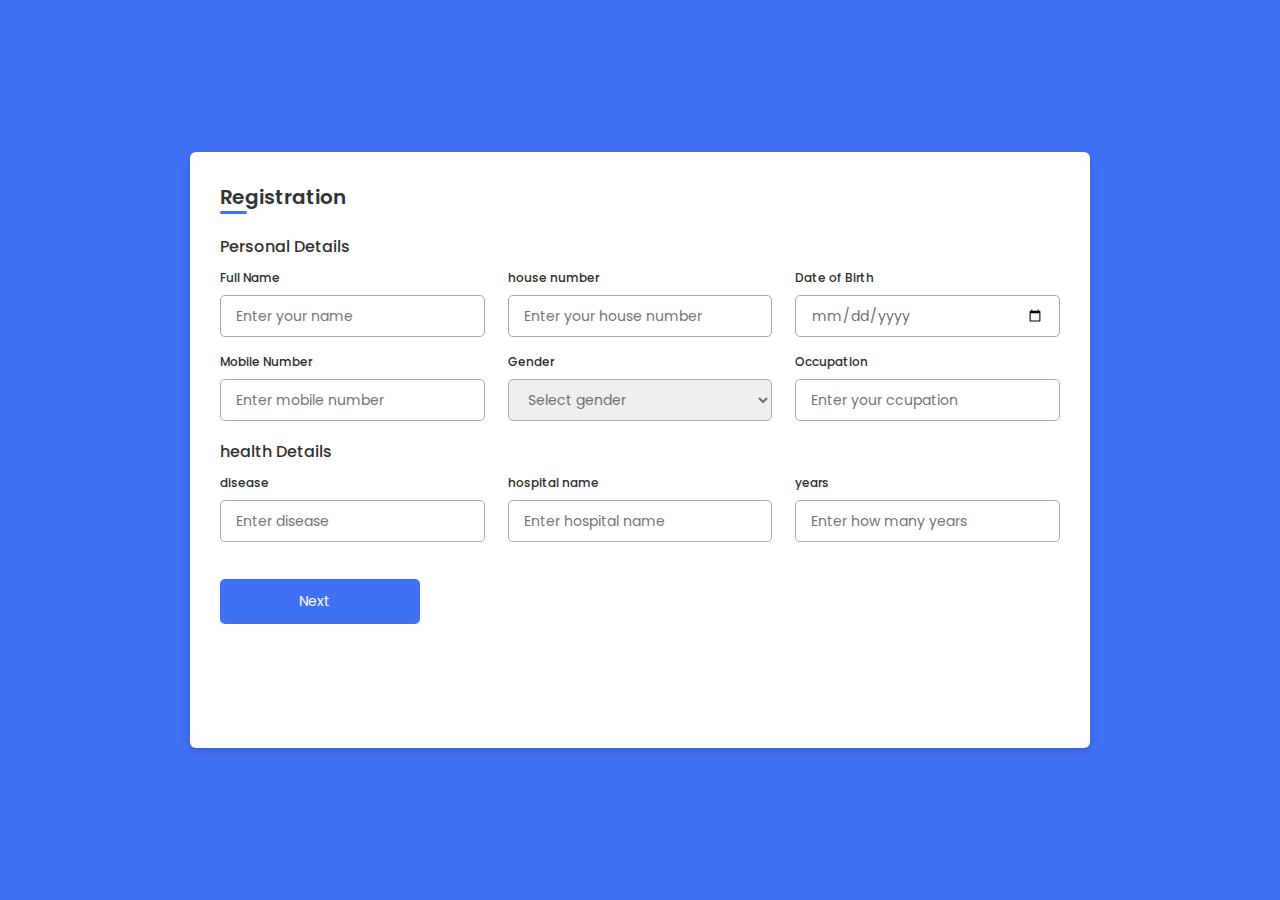
<file: asha/household.html>
<!DOCTYPE html>
<!-- Coding By CodingNepal - codingnepalweb.com -->
<html lang="en">
<head>
    <meta charset="UTF-8">
    <meta http-equiv="X-UA-Compatible" content="IE=edge">
    <meta name="viewport" content="width=device-width, initial-scale=1.0">
    
    <!----======== CSS ======== -->
    <link rel="stylesheet" href="household.css">
     
    <!----===== Iconscout CSS ===== -->
    <link rel="stylesheet" href="https://unicons.iconscout.com/release/v4.0.0/css/line.css">

   <title>Responsive Regisration Form </title>
</head>
<body>
    <div class="container">
        <header>Registration</header>

        <form action="#">
            <div class="form first">
                <div class="details personal">
                    <span class="title">Personal Details</span>

                    <div class="fields">
                        <div class="input-field">
                            <label>Full Name</label>
                            <input type="text" placeholder="Enter your name" required>
                        </div>
                    
                        <div class="input-field">
                            <label>house number</label>
                            <input type="url" placeholder="Enter your house number" required>
                        </div>
                    
                        <div class="input-field">
                            <label>Date of Birth</label>
                            <input type="date" placeholder="Enter birth date" required>
                        </div>

                        

                        <div class="input-field">
                            <label>Mobile Number</label>
                            <input type="number" placeholder="Enter mobile number" required>
                        </div>

                        <div class="input-field">
                            <label>Gender</label>
                            <select required>
                                <option disabled selected>Select gender</option>
                                <option>Male</option>
                                <option>Female</option>
                                <option>Others</option>
                            </select>
                        </div>

                        <div class="input-field">
                            <label>Occupation</label>
                            <input type="text" placeholder="Enter your ccupation" required>
                        </div>
                    </div>
                </div>

                <div class="details ID">
                    <span class="title">health Details</span>

                    <div class="fields">
                        <div class="input-field">
                            <label>disease</label>
                            <input type="text" placeholder="Enter disease" required>
                        </div>

                        <div class="input-field">
                            <label>hospital name</label>
                            <input type="text" placeholder="Enter hospital name" required>
                        </div>

                        <div class="input-field">
                            <label>years</label>
                            <input type="number" placeholder="Enter how many years" required>
                        </div>

                       
                    </div>

                    <button class="nextBtn">
                        <span class="btnText">Next</span>
                        <i class="uil uil-navigator"></i>
                    </button>
                </div> 
            </div>

            <div class="form second">
                <div class="details address">
                    <span class="title">Address Details</span>

                    <div class="fields">
                        <div class="input-field">
                            <label>Address Type</label>
                            <input type="text" placeholder="Permanent or Temporary" required>
                        </div>

                        <div class="input-field">
                            <label>Nationality</label>
                            <input type="text" placeholder="Enter nationality" required>
                        </div>

                        <div class="input-field">
                            <label>State</label>
                            <input type="text" placeholder="Enter your state" required>
                        </div>

                        <div class="input-field">
                            <label>District</label>
                            <input type="text" placeholder="Enter your district" required>
                        </div>

                        <div class="input-field">
                            <label>Block Number</label>
                            <input type="number" placeholder="Enter block number" required>
                        </div>

                        <div class="input-field">
                            <label>Ward Number</label>
                            <input type="number" placeholder="Enter ward number" required>
                        </div>
                    </div>
                </div>

                <div class="details family">
                    <span class="title">Family Details</span>

                    <div class="fields">
                        <div class="input-field">
                            <label>Father Name</label>
                            <input type="text" placeholder="Enter father name" required>
                        </div>

                        <div class="input-field">
                            <label>Mother Name</label>
                            <input type="text" placeholder="Enter mother name" required>
                        </div>

                        <div class="input-field">
                            <label>Grandfather</label>
                            <input type="text" placeholder="Enter grandfther name" required>
                        </div>

                        <div class="input-field">
                            <label>Spouse Name</label>
                            <input type="text" placeholder="Enter spouse name" required>
                        </div>

                        <div class="input-field">
                            <label>Father in Law</label>
                            <input type="text" placeholder="Father in law name" required>
                        </div>

                        <div class="input-field">
                            <label>Mother in Law</label>
                            <input type="text" placeholder="Mother in law name" required>
                        </div>
                    </div>

                    <div class="buttons">
                        <div class="backBtn">
                            <i class="uil uil-navigator"></i>
                            <span class="btnText">Back</span>
                        </div>
                        
                        <button class="sumbit">
                            <span class="btnText">Submit</span>
                            <i class="uil uil-navigator"></i>
                        </button>
                    </div>
                </div> 
            </div>
        </form>
    </div>

    <script src="household.js"></script>
</body>
</html>
</file>
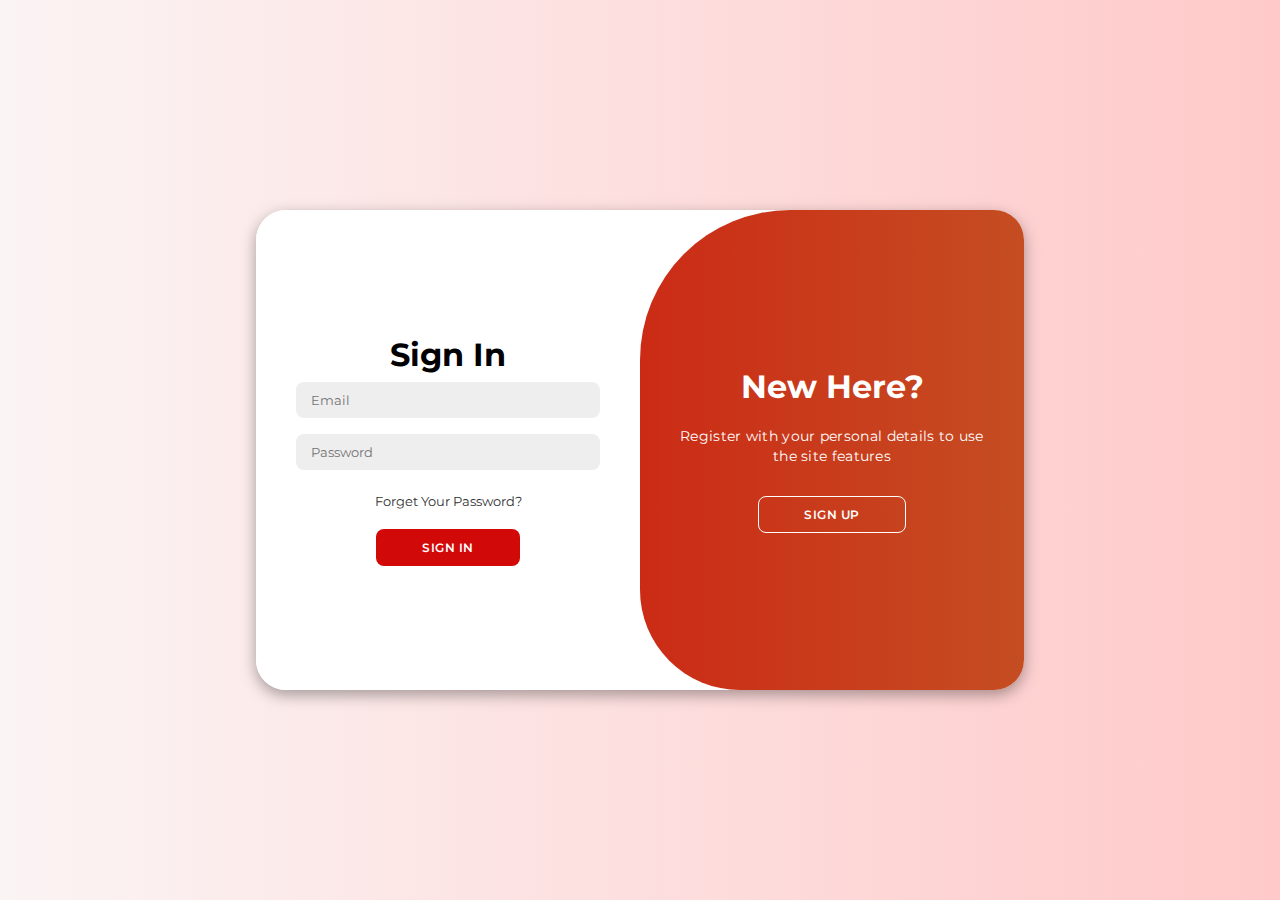
<file: asha/register.html>
<!DOCTYPE html>
<html lang="en">

<head>
    <meta charset="UTF-8">
    <meta name="viewport" content="width=device-width, initial-scale=1.0">
    <link rel="stylesheet" href="https://cdnjs.cloudflare.com/ajax/libs/font-awesome/6.4.2/css/all.min.css">
    <link rel="stylesheet" href="style.css">
    <title>Modern Login Page | AsmrProg</title>
</head>

<body>
   

    <div class="container" id="container">
        <div class="form-container sign-up">
            <form>
                <h1>Create Account</h1>
                
                
                <input type="text" placeholder="Name">
                <input type="email" placeholder="Email">
                <input type="password" placeholder="Password">
                <button>Sign Up</button>
            </form>
        </div>
        <div class="form-container sign-in">
            <form method="post">
                <h1>Sign In</h1>
               
                
                <input type="email" placeholder="Email" name="email">
                <input type="password" placeholder="Password" name="password">
                <a href="#">Forget Your Password?</a>
                <button href="home.html">Sign In
                    
                </button>
            </form >
        </div>
        <div class="toggle-container">
            <div class="toggle">
                <div class="toggle-panel toggle-left">
                    <h1>One of Us?</h1>
                    <p>Enter your personal details to use the site features</p>
                    <a href="blank.html">
                    <button class="hidden" id="login">Sign In
                        <a href="home.html"></a>
                    </button>
                
                </div>
                <div class="toggle-panel toggle-right">
                    <h1>New Here?</h1>
                    <p>Register with your personal details to use the site features</p>
                    <button class="hidden" id="register">Sign Up</button>
                </div>
            </div>
        </div>
    </div>

    <script src="script.js">
        
 
  

    </script>

</body>

</html>
</file>
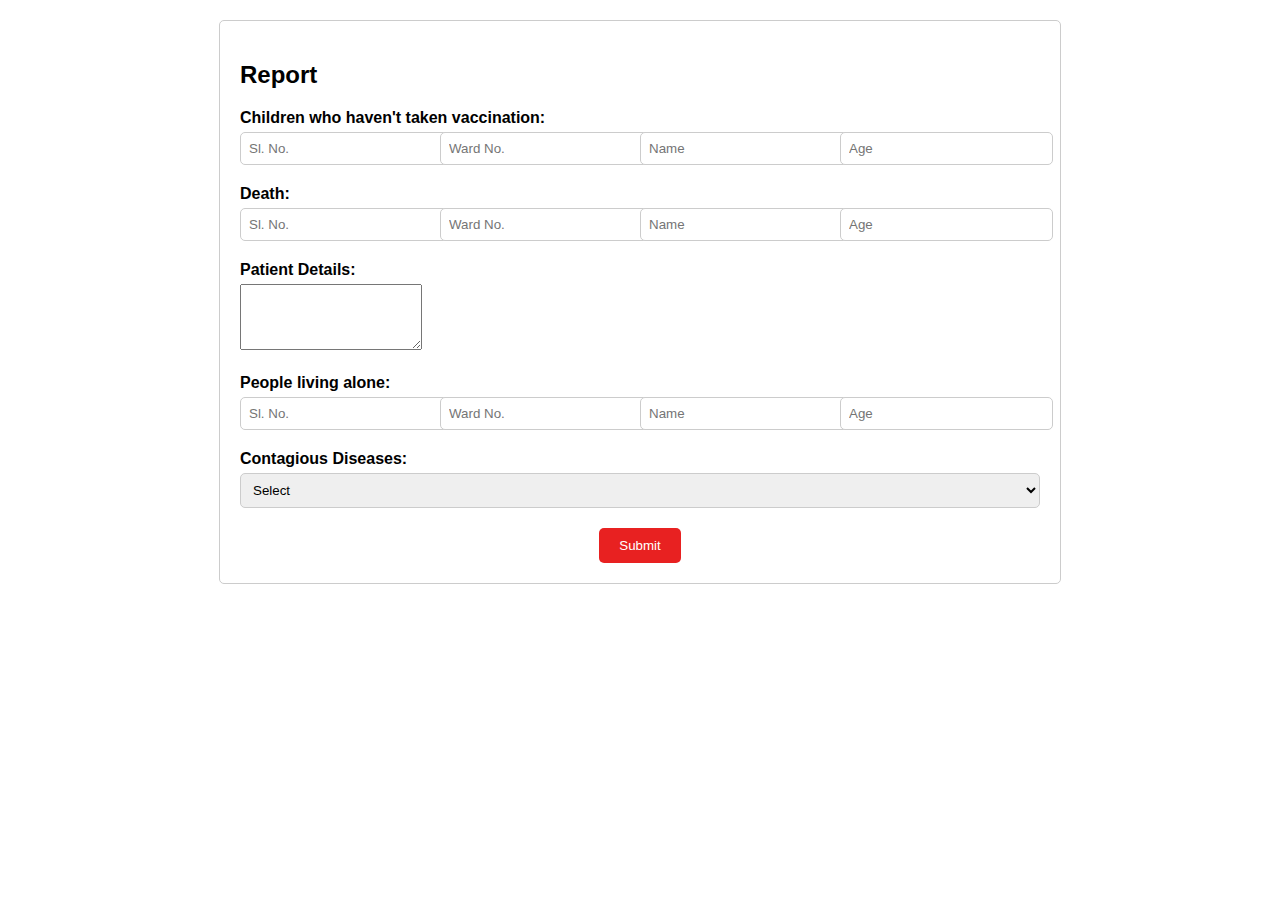
<file: asha/report.html>
<!DOCTYPE html>
<html lang="en">
<head>
    <meta charset="UTF-8">
    <meta name="viewport" content="width=device-width, initial-scale=1.0">
    <title>Health Information Form</title>
    <style>
        body {
            font-family: Arial, sans-serif;
            margin: 0;
            padding: 0;
        }
        .form-container {
            max-width: 800px;
            margin: 20px auto;
            padding: 20px;
            border: 1px solid #ccc;
            border-radius: 5px;
        }
        .form-group {
            margin-bottom: 20px;
        }
        .form-group label {
            display: block;
            font-weight: bold;
            margin-bottom: 5px;
        }
        .form-group input[type="text"],
        .form-group input[type="number"],
        .form-group select {
            width: 100%;
            padding: 8px;
            border: 1px solid #ccc;
            border-radius: 5px;
        }
        .form-group .column-container {
            display: flex;
            align-items: center;
        }
        .form-group .column {
            flex: 1;
            margin-right: 5px;
        }
        .button-container {
            text-align: center;
        }
        .button {
            padding: 10px 20px;
            background-color: #e82121;
            color: #fff;
            border: none;
            border-radius: 5px;
            cursor: pointer;
        }
    </style>
</head>
<body>
    <div class="form-container">
        <h2>Report</h2>
        <form id="health-form">
            <div class="form-group">
                <label for="child-vaccination">Children who haven't taken vaccination:</label>
                <div class="column-container">
                    <div class="column">
                        <input type="text" id="child-sl-no" name="child-sl-no" placeholder="Sl. No.">
                    </div>
                    <div class="column">
                        <input type="text" id="child-ward-number" name="child-ward-number" placeholder="Ward No.">
                    </div>
                    <div class="column">
                        <input type="text" id="child-name" name="child-name" placeholder="Name">
                    </div>
                    <div class="column">
                        <input type="number" id="child-age" name="child-age" placeholder="Age">
                    </div>
                </div>
            </div>
            <div class="form-group">
                <label for="death">Death:</label>
                <div class="column-container">
                    <div class="column">
                        <input type="text" id="death-sl-no" name="death-sl-no" placeholder="Sl. No.">
                    </div>
                    <div class="column">
                        <input type="text" id="death-ward-number" name="death-ward-number" placeholder="Ward No.">
                    </div>
                    <div class="column">
                        <input type="text" id="death-name" name="death-name" placeholder="Name">
                    </div>
                    <div class="column">
                        <input type="number" id="death-age" name="death-age" placeholder="Age">
                    </div>
                </div>
            </div>
            <div class="form-group">
                <label for="patient-details">Patient Details:</label>
                <textarea id="patient-details" name="patient-details" rows="4"></textarea>
            </div>
            <div class="form-group">
                <label for="people-living-alone">People living alone:</label>
                <div class="column-container">
                    <div class="column">
                        <input type="text" id="alone-sl-no" name="alone-sl-no" placeholder="Sl. No.">
                    </div>
                    <div class="column">
                        <input type="text" id="alone-ward-number" name="alone-ward-number" placeholder="Ward No.">
                    </div>
                    <div class="column">
                        <input type="text" id="alone-name" name="alone-name" placeholder="Name">
                    </div>
                    <div class="column">
                        <input type="number" id="alone-age" name="alone-age" placeholder="Age">
                    </div>
                </div>
            </div>
            <div class="form-group">
                <label for="contagious-diseases">Contagious Diseases:</label>
                <select id="contagious-diseases" name="contagious-diseases">
                    <option value="">Select</option>
                    <option value="Covid-19">Covid-19</option>
                    <option value="Influenza">Influenza</option>
                    <option value="Measles">Measles</option>
                    <option value="Tuberculosis">Tuberculosis</option>
                    <option value="HIV/AIDS">HIV/AIDS</option>
                    <option value="Hepatitis">Hepatitis</option>
                    <option value="Ebola">Ebola</option>
                </select>
            </div>
            <div class="button-container">
                <button type="submit" class="button">Submit</button>
            </div>
        </form>
    </div>

    <script>
        document.getElementById('health-form').addEventListener('submit', function(event) {
            event.preventDefault();
            const formData = new FormData(this);
            const data = {};
            for (let [key, value] of formData.entries()) {
                data[key] = value;
            }
            console.log(data);
            // Here you can send the data to the server using AJAX, fetch API, etc.
        });
    </script>
</body>
</html>
</file>
<file: asha/household.css>
@import url('https://fonts.googleapis.com/css2?family=Poppins:wght@200;300;400;500;600&display=swap');
*{
    margin: 0;
    padding: 0;
    box-sizing: border-box;
    font-family: 'Poppins', sans-serif;
}
body{
    min-height: 100vh;
    display: flex;
    align-items: center;
    justify-content: center;
    background: #4070f4;
}
.container{
    position: relative;
    max-width: 900px;
    width: 100%;
    border-radius: 6px;
    padding: 30px;
    margin: 0 15px;
    background-color: #fff;
    box-shadow: 0 5px 10px rgba(0,0,0,0.1);
}
.container header{
    position: relative;
    font-size: 20px;
    font-weight: 600;
    color: #333;
}
.container header::before{
    content: "";
    position: absolute;
    left: 0;
    bottom: -2px;
    height: 3px;
    width: 27px;
    border-radius: 8px;
    background-color: #4070f4;
}
.container form{
    position: relative;
    margin-top: 16px;
    min-height: 490px;
    background-color: #fff;
    overflow: hidden;
}
.container form .form{
    position: absolute;
    background-color: #fff;
    transition: 0.3s ease;
}
.container form .form.second{
    opacity: 0;
    pointer-events: none;
    transform: translateX(100%);
}
form.secActive .form.second{
    opacity: 1;
    pointer-events: auto;
    transform: translateX(0);
}
form.secActive .form.first{
    opacity: 0;
    pointer-events: none;
    transform: translateX(-100%);
}
.container form .title{
    display: block;
    margin-bottom: 8px;
    font-size: 16px;
    font-weight: 500;
    margin: 6px 0;
    color: #333;
}
.container form .fields{
    display: flex;
    align-items: center;
    justify-content: space-between;
    flex-wrap: wrap;
}
form .fields .input-field{
    display: flex;
    width: calc(100% / 3 - 15px);
    flex-direction: column;
    margin: 4px 0;
}
.input-field label{
    font-size: 12px;
    font-weight: 500;
    color: #2e2e2e;
}
.input-field input, select{
    outline: none;
    font-size: 14px;
    font-weight: 400;
    color: #333;
    border-radius: 5px;
    border: 1px solid #aaa;
    padding: 0 15px;
    height: 42px;
    margin: 8px 0;
}
.input-field input :focus,
.input-field select:focus{
    box-shadow: 0 3px 6px rgba(0,0,0,0.13);
}
.input-field select,
.input-field input[type="date"]{
    color: #707070;
}
.input-field input[type="date"]:valid{
    color: #333;
}
.container form button, .backBtn{
    display: flex;
    align-items: center;
    justify-content: center;
    height: 45px;
    max-width: 200px;
    width: 100%;
    border: none;
    outline: none;
    color: #fff;
    border-radius: 5px;
    margin: 25px 0;
    background-color: #4070f4;
    transition: all 0.3s linear;
    cursor: pointer;
}
.container form .btnText{
    font-size: 14px;
    font-weight: 400;
}
form button:hover{
    background-color: #265df2;
}
form button i,
form .backBtn i{
    margin: 0 6px;
}
form .backBtn i{
    transform: rotate(180deg);
}
form .buttons{
    display: flex;
    align-items: center;
}
form .buttons button , .backBtn{
    margin-right: 14px;
}

@media (max-width: 750px) {
    .container form{
        overflow-y: scroll;
    }
    .container form::-webkit-scrollbar{
       display: none;
    }
    form .fields .input-field{
        width: calc(100% / 2 - 15px);
    }
}

@media (max-width: 550px) {
    form .fields .input-field{
        width: 100%;
    }
}
</file>
<file: asha/style.css>
@import url('https://fonts.googleapis.com/css2?family=Montserrat:wght@300;400;500;600;700&display=swap');


:root {
    --primary-color: #d20909;
    --primary-color-dark: #fb3b3b;
    --secondary-color: #fb3b3b;
}


*{
    margin: 0;
    padding: 0;
    box-sizing: border-box;
    font-family: 'Montserrat', sans-serif;
}

body{
    background-color: #c9d6ff;
    background: linear-gradient(to right, #fbf4f4, #ffc9c9);
    display: flex;
    align-items: center;
    justify-content: center;
    flex-direction: column;
    height: 100vh;
}

.container{
    background-color: #fff;
    border-radius: 30px;
    box-shadow: 0 5px 15px rgba(0, 0, 0, 0.35);
    position: relative;
    overflow: hidden;
    width: 768px;
    max-width: 100%;
    min-height: 480px;
    
}

.container p{
    font-size: 14px;
    line-height: 20px;
    letter-spacing: 0.3px;
    margin: 20px 0;
   
}

.container span{
    font-size: 12px;
}

.container a{
    color: #333;
    font-size: 13px;
    text-decoration: none;
    margin: 15px 0 10px;
}

.container button{
    background-color: #d20909;
    color: #fff;
    font-size: 12px;
    padding: 10px 45px;
    border: 1px solid transparent;
    border-radius: 8px;
    font-weight: 600;
    letter-spacing: 0.5px;
    text-transform: uppercase;
    margin-top: 10px;
    cursor: pointer;
}

.container button.hidden{
    background-color: transparent;
    border-color: #fff;
}

.container form{
    background-color: #fff;
    display: flex;
    align-items: center;
    justify-content: center;
    flex-direction: column;
    padding: 0 40px;
    height: 100%;
}

.container input{
    background-color: #eee;
    border: none;
    margin: 8px 0;
    padding: 10px 15px;
    font-size: 13px;
    border-radius: 8px;
    width: 100%;
    outline: none;
}

.form-container{
    position: absolute;
    top: 0;
    height: 100%;
    transition: all 0.6s ease-in-out;
}

.sign-in{
    left: 0;
    width: 50%;
    z-index: 2;
}

.container.active .sign-in{
    transform: translateX(100%);
}

.sign-up{
    left: 0;
    width: 50%;
    opacity: 0;
    z-index: 1;
}

.container.active .sign-up{
    transform: translateX(100%);
    opacity: 1;
    z-index: 5;
    animation: move 0.6s;
}

@keyframes move{
    0%, 49.99%{
        opacity: 0;
        z-index: 1;
    }
    50%, 100%{
        opacity: 1;
        z-index: 5;
    }
}

.social-icons{
    margin: 20px 0;
}

.social-icons a{
    border: 1px solid #ccc;
    border-radius: 20%;
    display: inline-flex;
    justify-content: center;
    align-items: center;
    margin: 0 3px;
    width: 40px;
    height: 40px;
}

.toggle-container{
    position: absolute;
    top: 0;
    left: 50%;
    width: 50%;
    height: 100%;
    overflow: hidden;
    transition: all 0.6s ease-in-out;
    border-radius: 150px 0 0 100px;
    z-index: 1000;
}

.container.active .toggle-container{
    transform: translateX(-100%);
    border-radius: 0 150px 100px 0;
}

.toggle{
    background-color: #d20909;
    height: 100%;
    background: linear-gradient(to right, #d20909,#c54d22);
    color: #fff;
    position: relative;
    left: -100%;
    height: 100%;
    width: 200%;
    transform: translateX(0);
    transition: all 0.6s ease-in-out;
}

.container.active .toggle{
    transform: translateX(50%);
}

.toggle-panel{
    position: absolute;
    width: 50%;
    height: 100%;
    display: flex;
    align-items: center;
    justify-content: center;
    flex-direction: column;
    padding: 0 30px;
    text-align: center;
    top: 0;
    transform: translateX(0);
    transition: all 0.6s ease-in-out;
}

.toggle-left{
    transform: translateX(-200%);
}

.container.active .toggle-left{
    transform: translateX(0);
}

.toggle-right{
    right: 0;
    transform: translateX(0);
}

.container.active .toggle-right{
    transform: translateX(200%);
}



body,html {
    height : 100%;
}
.bg {

    background-image: url("bgred.jpg");
    height: 100%;
    background-position: center;
    background-repeat: no-repeat;
    background-size: cover;
}



  
  .hidden:hover {
    color: #f2cece;
  }
</file>
